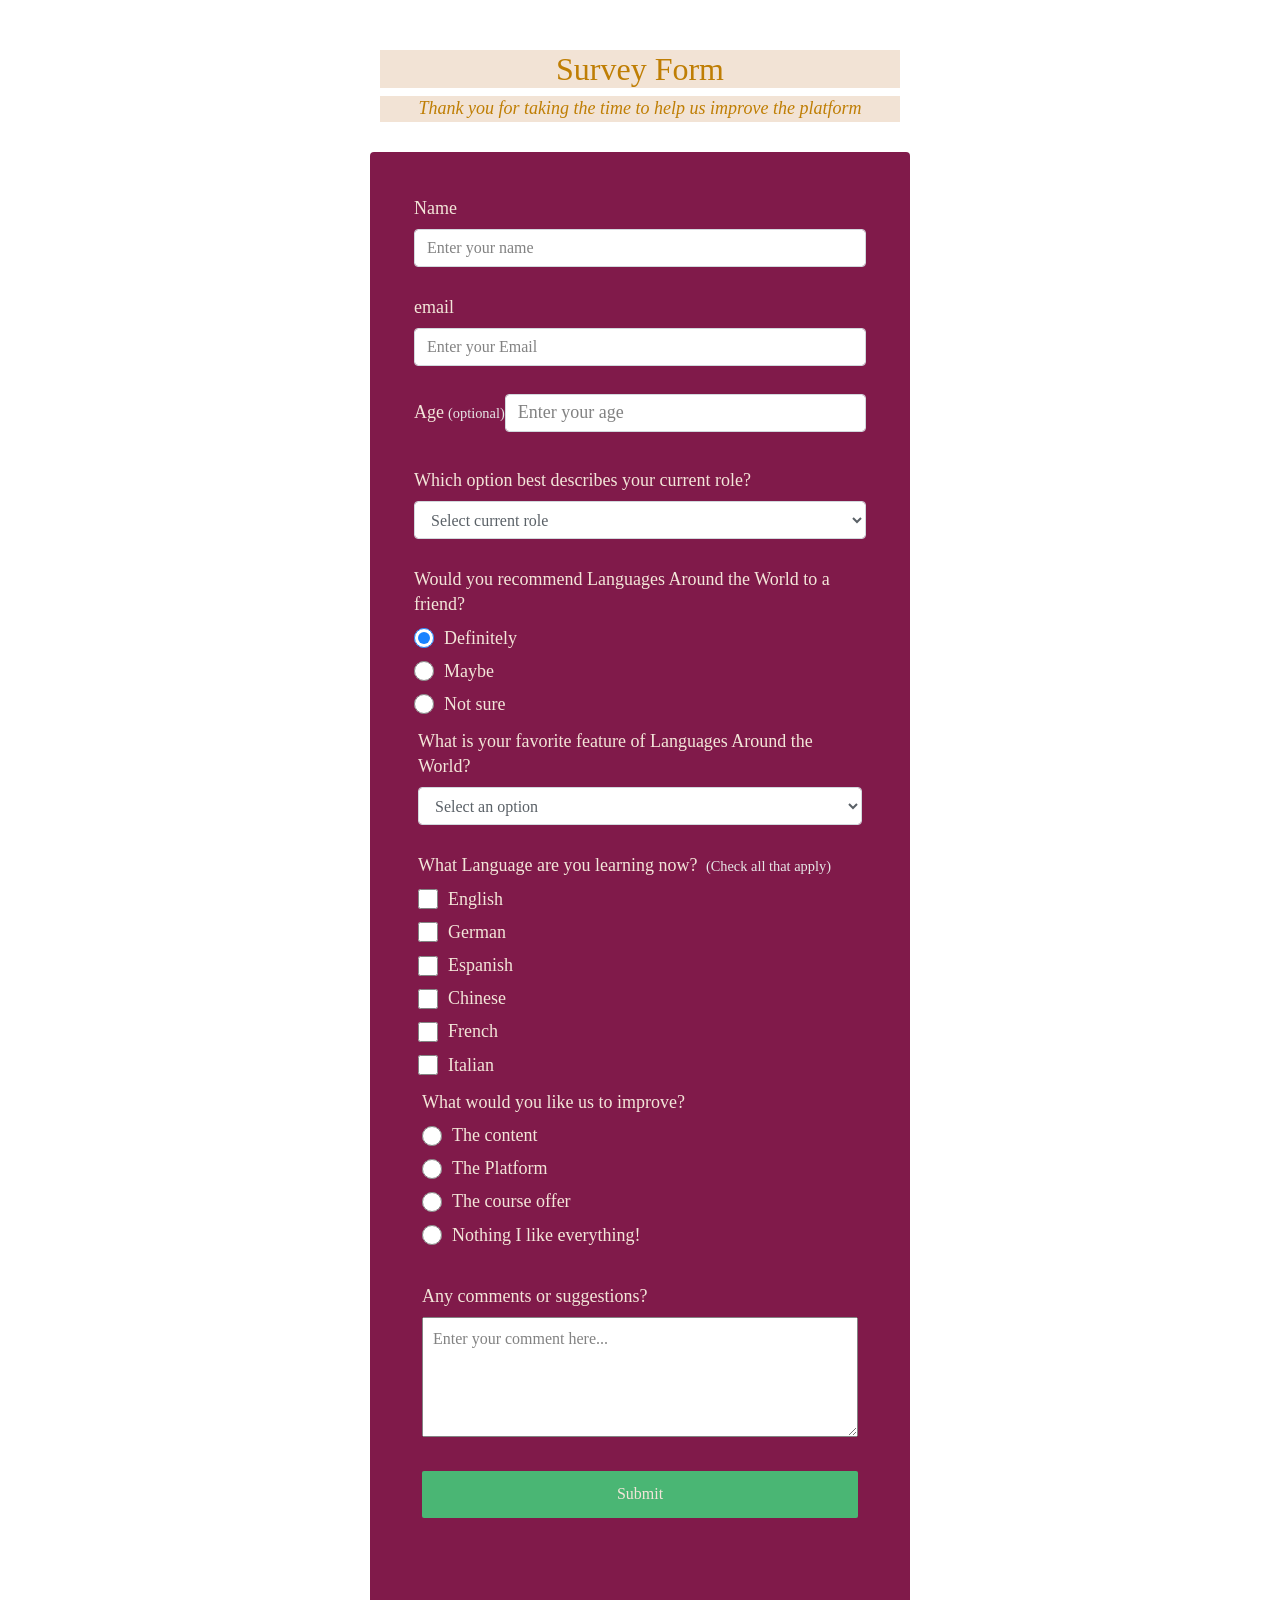
<file: Index.html>
<!DOCTYPE html>
<html>
    <head>
        <link rel="stylesheet" type="text/css" href="CSS document.css">
    </head>
    <body>
        <div class="container">
            <header class="header">
                <h1 id="title" class="text-center">
                    Survey Form
                </h1>
                <p id="description" class="description text-center">
                    Thank you for taking the time to help us improve the platform
                </p>
            </header>
            <form id="survey-form">
               <div class="form-group">
                   <label id="name-label" for="name">Name</label>
                   <input
                    type="text"
                    name="name"
                    id="name"
                    class="form-control"
                    placeholder="Enter your name"
                    required
                    />
                 </div>
            <div class="form-group">
                <label id="email-label" for="email">email</label>
                <input
                type="email"
                name="email"
                id="email"
                class="form-control"
                placeholder="Enter your Email"
                required
                />
            </div>
            <div class="form-group">
                <label id="number-label" for="number">
                    Age<span class="clue">(optional)</span>
                    <input
                    type="number"
                    name="age"
                    id="number"
                    min="10"
                    max="100"
                    class="form-control"
                    placeholder="Enter your age" />
                </label>
            </div>
            <div class="form-group">
                <p>Which option best describes your current role?</p>
                <select id="dropdown" name="role" class="form-control"required>
                    <option disabled selected value>Select current role</option>
                    <option value="student">Student</option>
                    <option value="job">Full Time Job</option>
                    <option value="learner">Full Time Learner</option>
                    <option value="PreferNo">Prefer not to say</option>
                    <option value="other">Other</option>
                </select>
            </div>
            <div class="form-group">
                <p>Would you recommend Languages Around the World to a friend?</p>
                <label>
                    <input
                    name="user-recommend"
                    value="definitely"
                    type="radio"
                    class="input-radio"
                    checked/>Definitely
                </label>
                <label>
                    <input
                    name="user-recommend"
                    value="maybe"
                    type="radio"
                    class="input-radio"/>Maybe
                </label>
                <label>
                    <input
                    name="user-recommend"
                    value="not-sure"
                    type="radio"
                    class="input-radio" />
                    Not sure
                </label>
            <div class="form-group">
                <p>What is your favorite feature of Languages Around the World?</p>
                <select id="most-like" name="mostLike" class="form-control" required>
                    <option disabled selected value>Select an option</option>
                    <option value="VarietyOfCourses">The variety of Courses</option>
                    <option value="Community">Community</option>
                    <option value="StudyMaterial">Study Material</option>
                    <option value="Teachers">Teachers</option>
                </select>
            </div>
        

        <div class="form-group">
            <p>
                What Language are you learning now?
                <span class="clue">(Check all that apply)</span>
            </p>
            <label>
                <input
                name="Prefer"
                value="English"
                type="checkbox"
                class="input-checkbox"/>
                English
            </label>
            <label>
                <input
                name="prefer"
                value="german"
                type="checkbox"
                class="input-checkbox"/>
                German
            </label>
            <label>
                <input 
                name="prefer"
                value="Espanish"
                type="checkbox"
                class="input-checkbox"/>
                Espanish
            </label>
            <label>
                <input
                name="prefer"
                value="Chinese"
                type="checkbox"
                class="input-checkbox"/>
                Chinese

            </label>
            <label>
                <input
                name="prefer"
                value="French"
                type="checkbox"
                class="input-checkbox"/>
                French
            </label>
            <label>
                <input
                name="prefer" value="italian" type="checkbox" class="input-checkbox"/>
                Italian
            </label>
            <div class="form-group">
                <P>What would you like us to improve?</P>
               <label><input name="advice" value="the-content" type="radio" class="input-radio"/>
                The content</label>
                <label>
                    <input name="advice" value="the-platform" type="radio" class="input-radio"/>
                    The Platform
                </label>
                <label>
                    <input name="advice" value="the-course-offer" type="radio" class="input-radio"/>
                    The course offer
                </label>
                <label>
                    <input name="advice" value="nothing-ILikeEverything" type="radio" class="input-radio"/>
                    Nothing I like everything! 
                </label>
            </div>
        <div class="form-group">
            <p>Any comments or suggestions?</p>
            <textarea 
            id="comments"
            class="input-textarea"
            name="comments"
            placeholder="Enter your comment here..."></textarea>

        </div>
        <div class="form-group">
            <button type="submit" id="submit" class="submit-button">
                Submit
            </button>
        </div>

        </div>




    </body>
</html>
</file>
<file: CSS document.css>
:root {
    --color-white:: #f3f3f3;
    --color-green: #37af65;
}
*,
*::before, 
*::after {
    box-sizing: border-box;
}
body{
    font-family: verdana;
    font-size: 1rem;
    font-weight: 400;
    line-height: 1.4;
    color: #F2E3D5;
    margin: 0;
    
}
body::before {
    content: '';
    margin: 0;
    position: fixed;
    top: 0;
    left: 0;
    height: 100%;
    width: 100%;
    z-index: -1;
   background: var(--color-darkblue);
    background-image: 
   url(https://cdn.pixabay.com/photo/2020/08/21/22/25/kimono-5507132_960_720.jpg);
    background-size: cover;
    background-repeat: no-repeat;
    background-position: center;

}
body::after{
    background: #1b1b32;
}

h1{
    font-weight: 400;
    line-height: 1.2;
}

p{
    font-size: 1.125rem;
}


h1,p{
    margin-top: 0;
    margin-bottom: 0.5rem;
}

label{
    display: flex;
    align-items: center;
    font-size: 1.125rem;
    margin-bottom: 0.5rem;
}

input, button, select, textarea {
    margin: 0;
    font-family: inherit;
    font-size: inherit;
    line-height: inherit;
}

button{
    border: none;
}

.container{
    width: 100%;
    margin: 3.125rem auto 0 auto;
}

@media (min-width: 768px) {
    .container{
        max-width: 720px;
    }
}
@media (min-width: 576px) {
    .container{
        max-width: 540px;
    }
}
.header {
    padding: 0 0.625rem;
    margin-bottom: 1.875rem;
}
.description{
    font-style: italic;
    font-weight: 200;
    text-shadow: 1px 1px 1px rgba(0, 0, blue0, 0.4);

}
.clue{
    margin-left: 0.25rem;
    font-size: 0.9rem;
    color: #e4e4e4;
}

.text-center{
    text-align: center;
    color: #BF7E04;
  background-color: #F2E3D5;
}

form {
  background: #730237;
  padding: 2.5rem 0.625rem;
  border-radius: 0.25rem;
  opacity: 90%;
}
@media(min-width: 480px) {
    form {
        padding: 2.5rem;
    }
}

.form-group{
    margin: 0 auto 1.25rem auto;
    padding: 0.25rem;
}

.form-control {
    display: block;
    width: 100%;
    height: 2.375rem;
    padding: 0.375rem 0.75rem;
    color: #495057;
    background-color: #fff;
    background-clip: padding-box;
    border: 1px solid #ced4da;
    border-radius: 0.25rem;
    transition: border-color 0.15s ease-in-out, box-shadow 0.15s ease-in-out;
}
.form-control:focus{
    border-color: #80bdff;
    outline: 0;
    box-shadow: 0 0 0 0.2rem rgba(0, 123, 255, 0.25);
}
.input-radio, .input-checkbox {
    display: inlike-block;
    margin-right: 0.625rem;
    min-height: 1.25rem;
    min-width: 1.25rem;
}
.input-textarea {
    min-height: 120px;
    width:100%;
    padding: 0.625rem;
    resize: vertical;
}
.submit-button {
    display: block;
    width: 100%;
    padding: 0.75rem;
    background: var(--color-green);
    color: inherit;
    border-radius: 2px;
    cursor: pointer;
}
</file>
